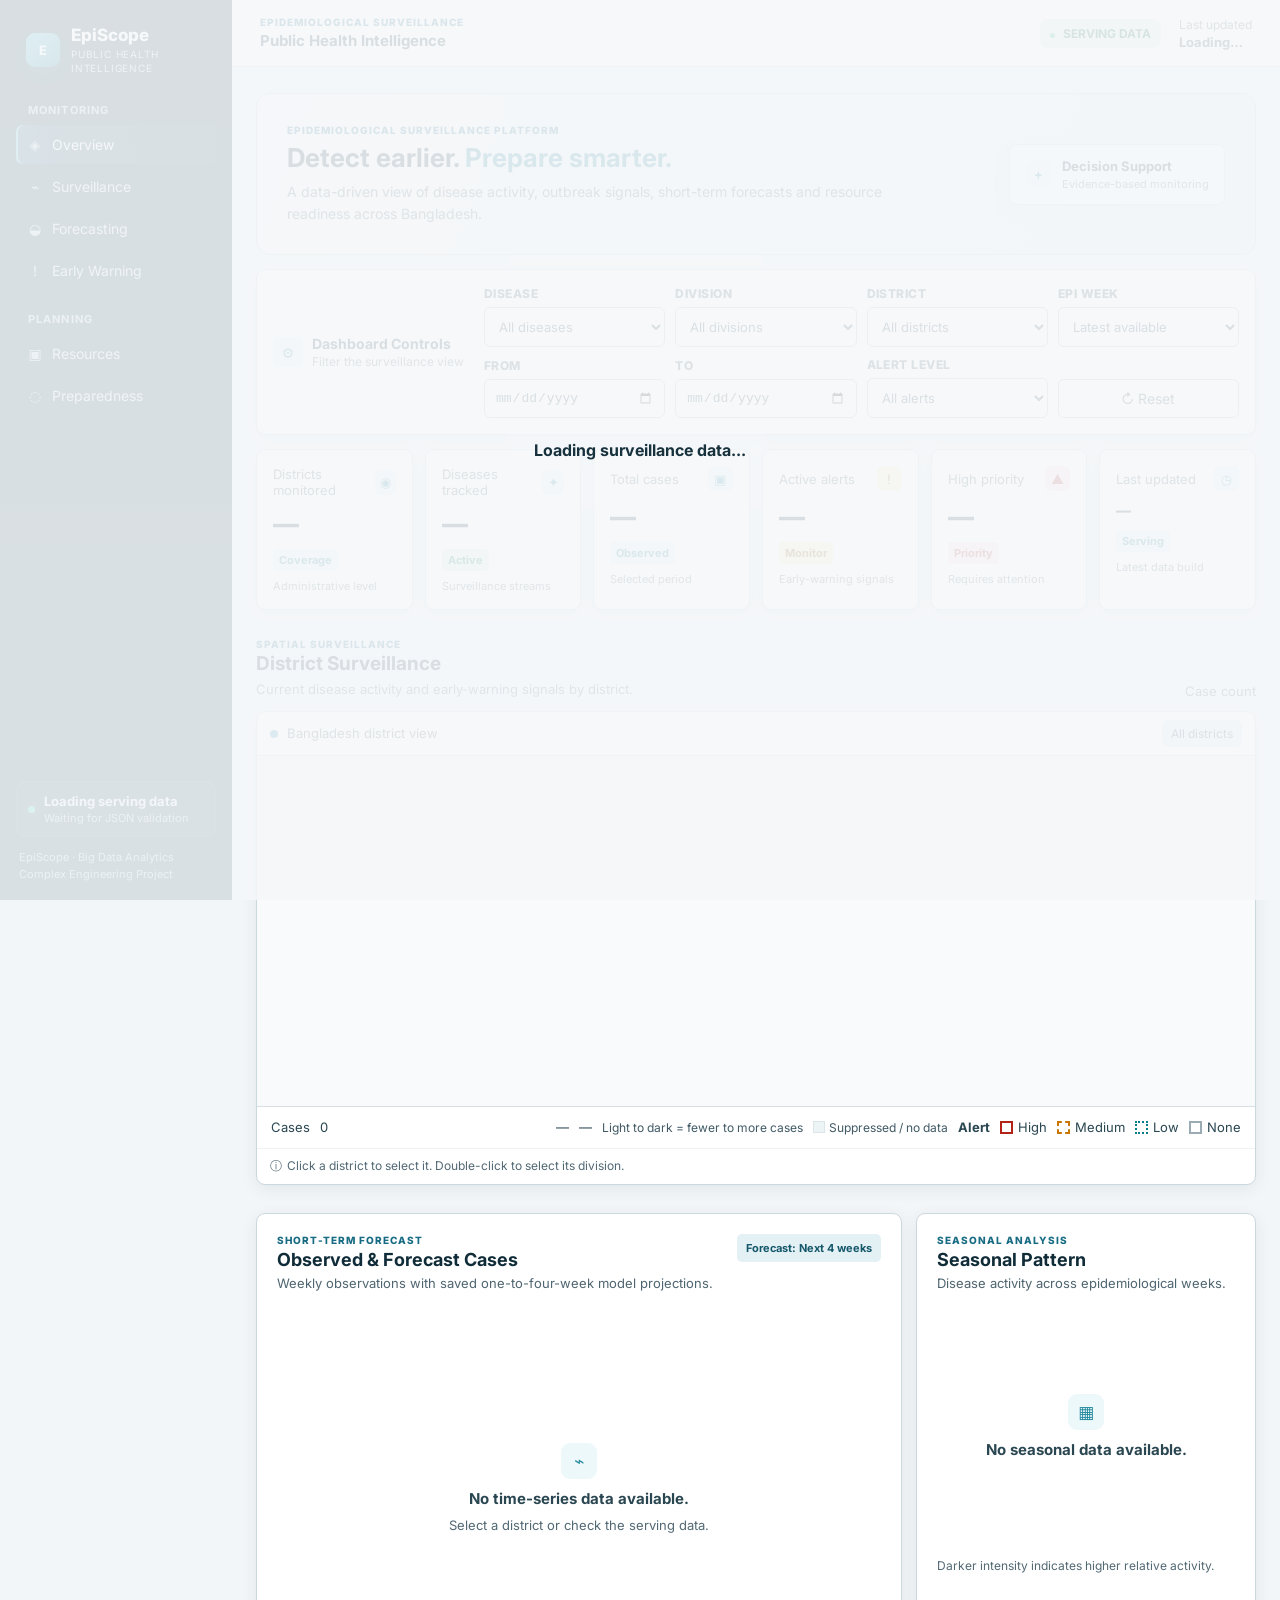
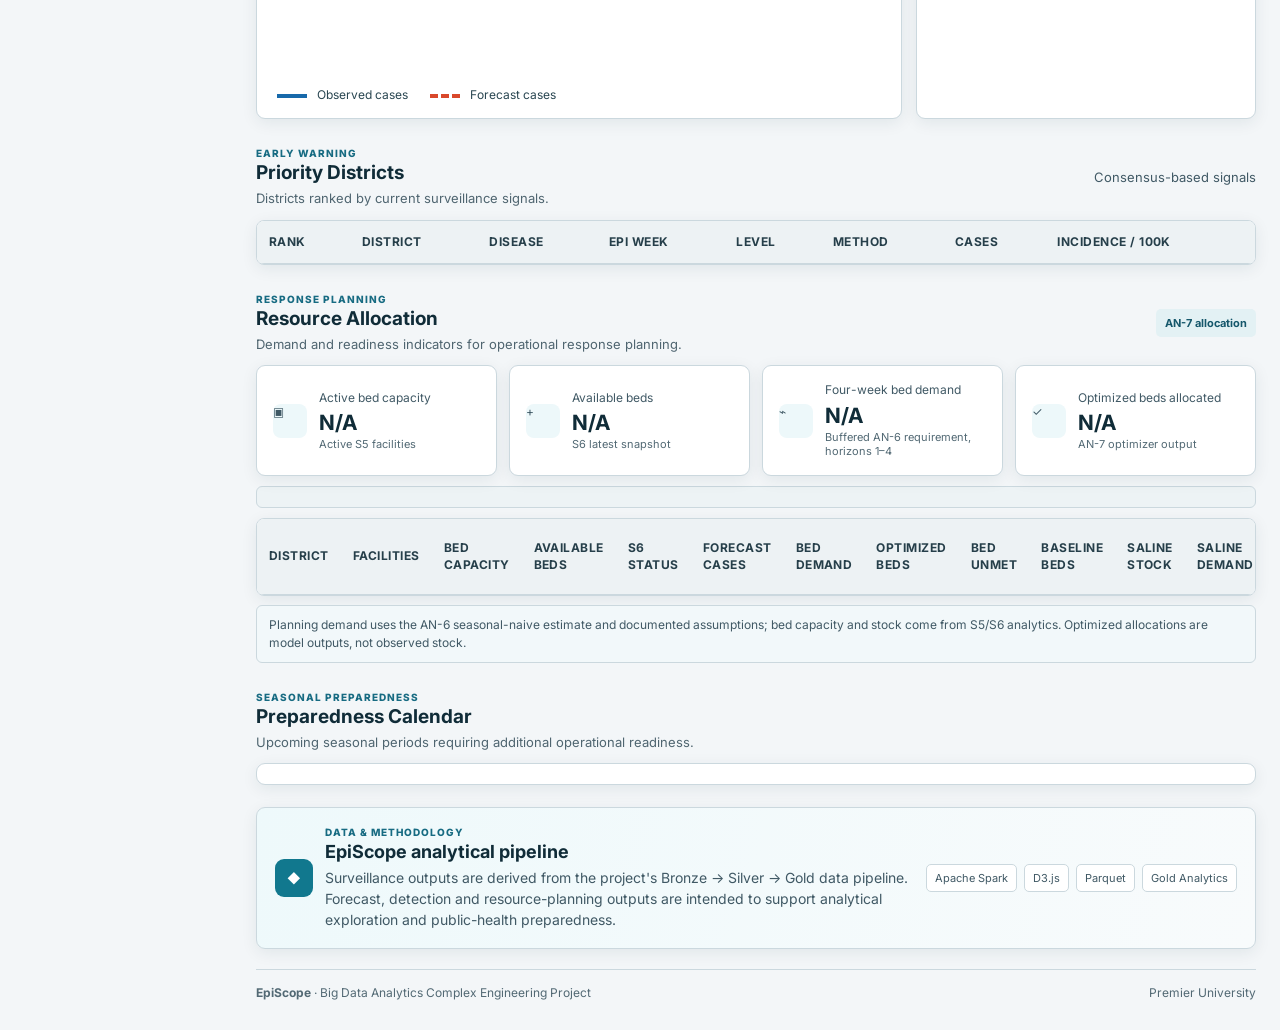
<file: dashboard/index.html>
<!DOCTYPE html>
<html lang="en">
<head>
  <meta charset="UTF-8">
  <meta name="viewport" content="width=device-width, initial-scale=1.0">
  <meta name="theme-color" content="#082f3f">
  <link rel="icon" href="data:,">
  <title>EpiScope | Public Health Intelligence</title>
  <meta name="description" content="EpiScope epidemiological surveillance and response-planning dashboard.">
  <link rel="preconnect" href="https://fonts.googleapis.com">
  <link rel="preconnect" href="https://fonts.gstatic.com" crossorigin>
  <link href="https://fonts.googleapis.com/css2?family=Inter:wght@400;500;600;700;800&display=swap" rel="stylesheet">
  <link rel="stylesheet" href="css/style.css?v=5">
</head>
<body>
  <div class="app-shell">
    <aside class="sidebar" id="sidebar">
      <div class="brand">
        <div class="brand-mark">E</div>
        <div>
          <div class="brand-name">EpiScope</div>
          <div class="brand-subtitle">PUBLIC HEALTH<br>INTELLIGENCE</div>
        </div>
      </div>

      <nav class="nav">
        <div class="nav-label">MONITORING</div>
        <button class="nav-item active" data-scroll="overview"><span>◈</span> Overview</button>
        <button class="nav-item" data-scroll="surveillance"><span>⌁</span> Surveillance</button>
        <button class="nav-item" data-scroll="forecasting"><span>◒</span> Forecasting</button>
        <button class="nav-item" data-scroll="warning"><span>!</span> Early Warning</button>

        <div class="nav-label planning-label">PLANNING</div>
        <button class="nav-item" data-scroll="resources"><span>▣</span> Resources</button>
        <button class="nav-item" data-scroll="preparedness"><span>◌</span> Preparedness</button>
      </nav>

      <div class="sidebar-bottom">
        <div class="system-status">
          <span class="status-dot" id="systemStatusDot"></span>
          <div>
            <strong id="systemStatus">Loading serving data</strong>
            <small id="systemStatusDetail">Waiting for JSON validation</small>
          </div>
        </div>
        <div class="sidebar-foot">EpiScope · Big Data Analytics Complex Engineering Project</div>
      </div>
    </aside>

    <main class="main">
      <header class="topbar">
        <div class="mobile-brand">
          <button class="icon-button" id="menuToggle" aria-label="Open navigation">☰</button>
          <div class="brand-mark small">E</div>
          <strong>EpiScope</strong>
        </div>

        <div class="topbar-title">
          <span>EPIDEMIOLOGICAL SURVEILLANCE</span>
          <strong>Public Health Intelligence</strong>
        </div>

        <div class="topbar-meta">
          <div class="live-pill"><span></span> SERVING DATA</div>
          <div class="updated">
            <small>Last updated</small>
            <strong id="lastUpdated">Loading…</strong>
          </div>
        </div>
      </header>

      <div class="content">
        <section class="hero" id="overview">
          <div class="hero-copy">
            <span class="eyebrow">EPIDEMIOLOGICAL SURVEILLANCE PLATFORM</span>
            <h1>Detect earlier. <em>Prepare smarter.</em></h1>
            <p>A data-driven view of disease activity, outbreak signals, short-term forecasts and resource readiness across Bangladesh.</p>
          </div>
          <div class="hero-badge">
            <div class="hero-badge-icon">+</div>
            <div>
              <strong>Decision Support</strong>
              <span>Evidence-based monitoring</span>
            </div>
          </div>
        </section>

        <section class="control-card">
          <div class="control-heading">
            <div class="control-icon">⚙</div>
            <div>
              <strong>Dashboard Controls</strong>
              <span>Filter the surveillance view</span>
            </div>
          </div>

          <div class="filters">
            <label>
              <span>DISEASE</span>
              <select id="diseaseSelect"><option value="__all__">All diseases</option></select>
            </label>
            <label>
              <span>DIVISION</span>
              <select id="divisionSelect"><option value="__all__">All divisions</option></select>
            </label>
            <label>
              <span>DISTRICT</span>
              <select id="districtSelect"><option value="__all__">All districts</option></select>
            </label>
            <label>
              <span>EPI WEEK</span>
              <select id="weekSelect"><option value="__latest__">Latest available</option></select>
            </label>
            <label>
              <span>FROM</span>
              <input id="startDate" type="date" aria-label="Start date">
            </label>
            <label>
              <span>TO</span>
              <input id="endDate" type="date" aria-label="End date">
            </label>
            <label>
              <span>ALERT LEVEL</span>
              <select id="alertSelect">
                <option value="__all__">All alerts</option>
                <option value="HIGH">High priority</option>
                <option value="MEDIUM">Medium</option>
                <option value="LOW">Low</option>
              </select>
            </label>
            <button class="reset-btn" id="resetBtn">↻ <span>Reset</span></button>
          </div>
        </section>

        <section class="kpi-grid" aria-label="Key indicators">
          <article class="kpi-card">
            <div class="kpi-top"><span>Districts monitored</span><i>◉</i></div>
            <div class="kpi-value" id="kpiDistricts">—</div>
            <div class="kpi-foot"><b>Coverage</b><span>Administrative level</span></div>
          </article>
          <article class="kpi-card">
            <div class="kpi-top"><span>Diseases tracked</span><i>✦</i></div>
            <div class="kpi-value" id="kpiDiseases">—</div>
            <div class="kpi-foot"><b class="green">Active</b><span>Surveillance streams</span></div>
          </article>
          <article class="kpi-card">
            <div class="kpi-top"><span>Total cases</span><i>▣</i></div>
            <div class="kpi-value" id="kpiCases">—</div>
            <div class="kpi-foot"><b>Observed</b><span id="casePeriod">Selected period</span></div>
          </article>
          <article class="kpi-card">
            <div class="kpi-top"><span>Active alerts</span><i class="amber-icon">!</i></div>
            <div class="kpi-value" id="kpiAlerts">—</div>
            <div class="kpi-foot"><b class="amber">Monitor</b><span>Early-warning signals</span></div>
          </article>
          <article class="kpi-card">
            <div class="kpi-top"><span>High priority</span><i class="red-icon">▲</i></div>
            <div class="kpi-value" id="kpiHigh">—</div>
            <div class="kpi-foot"><b class="red">Priority</b><span>Requires attention</span></div>
          </article>
          <article class="kpi-card">
            <div class="kpi-top"><span>Last updated</span><i>◷</i></div>
            <div class="kpi-value updated-kpi" id="kpiUpdated">—</div>
            <div class="kpi-foot"><b>Serving</b><span>Latest data build</span></div>
          </article>
        </section>

        <section class="section-block" id="surveillance">
          <div class="section-heading">
            <div>
              <span class="eyebrow">SPATIAL SURVEILLANCE</span>
              <h2>District Surveillance</h2>
              <p>Current disease activity and early-warning signals by district.</p>
            </div>
            <div class="section-status" id="mapStatus">Case count</div>
          </div>

          <div class="panel map-panel">
            <div class="panel-toolbar">
              <span><i class="dot blue"></i> Bangladesh district view</span>
              <span class="selection-chip" id="selectedDistrict">All districts</span>
            </div>
            <div class="map-wrap">
              <svg id="districtMap" role="img" aria-label="District surveillance map"></svg>
              <div class="empty-state hidden" id="mapEmpty">
                <div class="empty-icon">⌖</div>
                <strong>District geometry unavailable</strong>
                <span>The dashboard is still usable through the ranked surveillance view.</span>
              </div>
              <div class="tooltip" id="mapTooltip"></div>
            </div>
            <div class="map-legend" aria-label="Map legend: case intensity and early-warning status">
              <span>Cases</span>
              <span id="mapLegendMin">0</span>
              <div class="map-legend-ramp" aria-hidden="true"><i></i><i></i><i></i><i></i><i></i></div>
              <span id="mapLegendMid">—</span>
              <span id="mapLegendMax">—</span>
              <span class="map-legend-note">Light to dark = fewer to more cases</span>
              <span class="map-legend-missing"><i></i> Suppressed / no data</span>
              <span class="map-alert-label">Alert</span>
              <span class="map-status-key high"><i></i>High</span>
              <span class="map-status-key medium"><i></i>Medium</span>
              <span class="map-status-key low"><i></i>Low</span>
              <span class="map-status-key none"><i></i>None</span>
            </div>
            <div class="panel-note"><span>ⓘ</span> Click a district to select it. Double-click to select its division.</div>
          </div>
        </section>

        <section class="two-column" id="forecasting">
          <article class="panel chart-panel large">
            <div class="panel-heading">
              <div>
                <span class="eyebrow">SHORT-TERM FORECAST</span>
                <h2>Observed &amp; Forecast Cases</h2>
                <p>Weekly observations with saved one-to-four-week model projections.</p>
              </div>
              <span class="mini-tag">Forecast: Next 4 weeks</span>
            </div>
            <div class="chart-area" id="timeSeriesWrap">
              <svg id="timeSeriesChart"></svg>
              <div class="empty-state" id="timeSeriesEmpty">
                <div class="empty-icon">⌁</div>
                <strong>No time-series data available.</strong>
                <span>Select a district or check the serving data.</span>
              </div>
              <div class="tooltip" id="chartTooltip"></div>
            </div>
            <div class="legend">
              <span><i class="line observed"></i> Observed cases</span>
              <span><i class="line forecast"></i> Forecast cases</span>
              <span class="forecast-message hidden" id="observedWeekStatus" role="status"></span>
              <span class="forecast-message hidden" id="forecastMessage" role="status"></span>
            </div>
          </article>

          <article class="panel chart-panel">
            <div class="panel-heading">
              <div>
                <span class="eyebrow">SEASONAL ANALYSIS</span>
                <h2>Seasonal Pattern</h2>
                <p>Disease activity across epidemiological weeks.</p>
              </div>
            </div>
            <div class="chart-area heatmap-area" id="heatmapWrap">
              <svg id="heatmapChart"></svg>
              <div class="empty-state" id="heatmapEmpty">
                <div class="empty-icon">▦</div>
                <strong>No seasonal data available.</strong>
              </div>
              <div class="tooltip" id="heatmapTooltip"></div>
            </div>
            <div class="chart-caption">Darker intensity indicates higher relative activity.</div>
          </article>
        </section>

        <section class="section-block" id="warning">
          <div class="section-heading compact">
            <div>
              <span class="eyebrow">EARLY WARNING</span>
              <h2>Priority Districts</h2>
              <p>Districts ranked by current surveillance signals.</p>
            </div>
            <span class="heading-note">Consensus-based signals</span>
          </div>

          <div class="panel table-panel">
            <div class="table-wrap">
              <table>
                <thead>
                  <tr>
                    <th>RANK</th><th>DISTRICT</th><th>DISEASE</th><th>EPI WEEK</th><th>LEVEL</th><th>METHOD</th><th>CASES</th><th>INCIDENCE / 100K</th>
                  </tr>
                </thead>
                <tbody id="warningTable"></tbody>
              </table>
            </div>
            <div class="empty-table hidden" id="warningEmpty">No early-warning records match the current filters.</div>
          </div>
        </section>

        <section class="section-block" id="resources">
          <div class="section-heading compact">
            <div>
              <span class="eyebrow">RESPONSE PLANNING</span>
              <h2>Resource Allocation</h2>
              <p>Demand and readiness indicators for operational response planning.</p>
            </div>
            <span class="optimization-badge" id="allocationSummaryBadge">AN-7 allocation</span>
          </div>

          <div class="resource-grid" id="resourceGrid">
            <article class="resource-card"><span class="resource-icon">▣</span><div><span>Active bed capacity</span><strong id="resourceCapacity">N/A</strong><small>Active S5 facilities</small></div></article>
            <article class="resource-card"><span class="resource-icon">+</span><div><span>Available beds</span><strong id="resourceBeds">N/A</strong><small>S6 latest snapshot</small></div></article>
            <article class="resource-card"><span class="resource-icon">⌁</span><div><span>Four-week bed demand</span><strong id="resourceDemand">N/A</strong><small>Buffered AN-6 requirement, horizons 1–4</small></div></article>
            <article class="resource-card"><span class="resource-icon">✓</span><div><span>Optimized beds allocated</span><strong id="resourceAllocation">N/A</strong><small>AN-7 optimizer output</small></div></article>
          </div>
          <div class="resource-summary" id="resourceSummary" aria-live="polite"></div>
          <div class="panel table-panel resource-table-panel">
            <div class="table-wrap">
              <table>
                <thead><tr><th>DISTRICT</th><th>FACILITIES</th><th>BED CAPACITY</th><th>AVAILABLE BEDS</th><th>S6 STATUS</th><th>FORECAST CASES</th><th>BED DEMAND</th><th>OPTIMIZED BEDS</th><th>BED UNMET</th><th>BASELINE BEDS</th><th>SALINE STOCK</th><th>SALINE DEMAND</th><th>OPTIMIZED SALINE</th><th>SALINE UNMET</th><th>BASELINE SALINE</th><th>TEST-KIT STOCK</th><th>TEST-KIT DEMAND</th><th>OPTIMIZED TEST KITS</th><th>TEST-KIT UNMET</th><th>BASELINE TEST KITS</th><th>UNMET REDUCTION</th><th>STATUS</th></tr></thead>
                <tbody id="resourceTable"></tbody>
              </table>
            </div>
            <div class="empty-table hidden" id="resourceEmpty">No resource data available for these filters.</div>
          </div>
          <div class="notice">Planning demand uses the AN-6 seasonal-naive estimate and documented assumptions; bed capacity and stock come from S5/S6 analytics. Optimized allocations are model outputs, not observed stock.</div>
        </section>

        <section class="section-block" id="preparedness">
          <div class="section-heading compact">
            <div>
              <span class="eyebrow">SEASONAL PREPAREDNESS</span>
              <h2>Preparedness Calendar</h2>
              <p>Upcoming seasonal periods requiring additional operational readiness.</p>
            </div>
          </div>

          <div class="panel calendar-panel">
            <div class="month-grid" id="calendarGrid"></div>
          </div>
        </section>

        <section class="method-card">
          <div class="method-icon">◆</div>
          <div class="method-copy">
            <span class="eyebrow">DATA &amp; METHODOLOGY</span>
            <h2>EpiScope analytical pipeline</h2>
            <p>Surveillance outputs are derived from the project's Bronze → Silver → Gold data pipeline. Forecast, detection and resource-planning outputs are intended to support analytical exploration and public-health preparedness.</p>
          </div>
          <div class="method-tags"><span>Apache Spark</span><span>D3.js</span><span>Parquet</span><span>Gold Analytics</span></div>
        </section>

        <footer>
          <span><strong>EpiScope</strong> · Big Data Analytics Complex Engineering Project</span>
          <span>Premier University </span>
        </footer>
      </div>
      <div id="appError" class="app-error hidden" role="status" aria-live="polite"></div>
    </main>
  </div>

  <div class="toast" id="toast"></div>
  <div class="dashboard-loading" id="dashboardLoading" role="status" aria-live="polite">Loading surveillance data...</div>
  <script src="https://d3js.org/d3.v7.min.js"></script>
  <script src="js/app.js?v=5"></script>
</body>
</html>
</file>
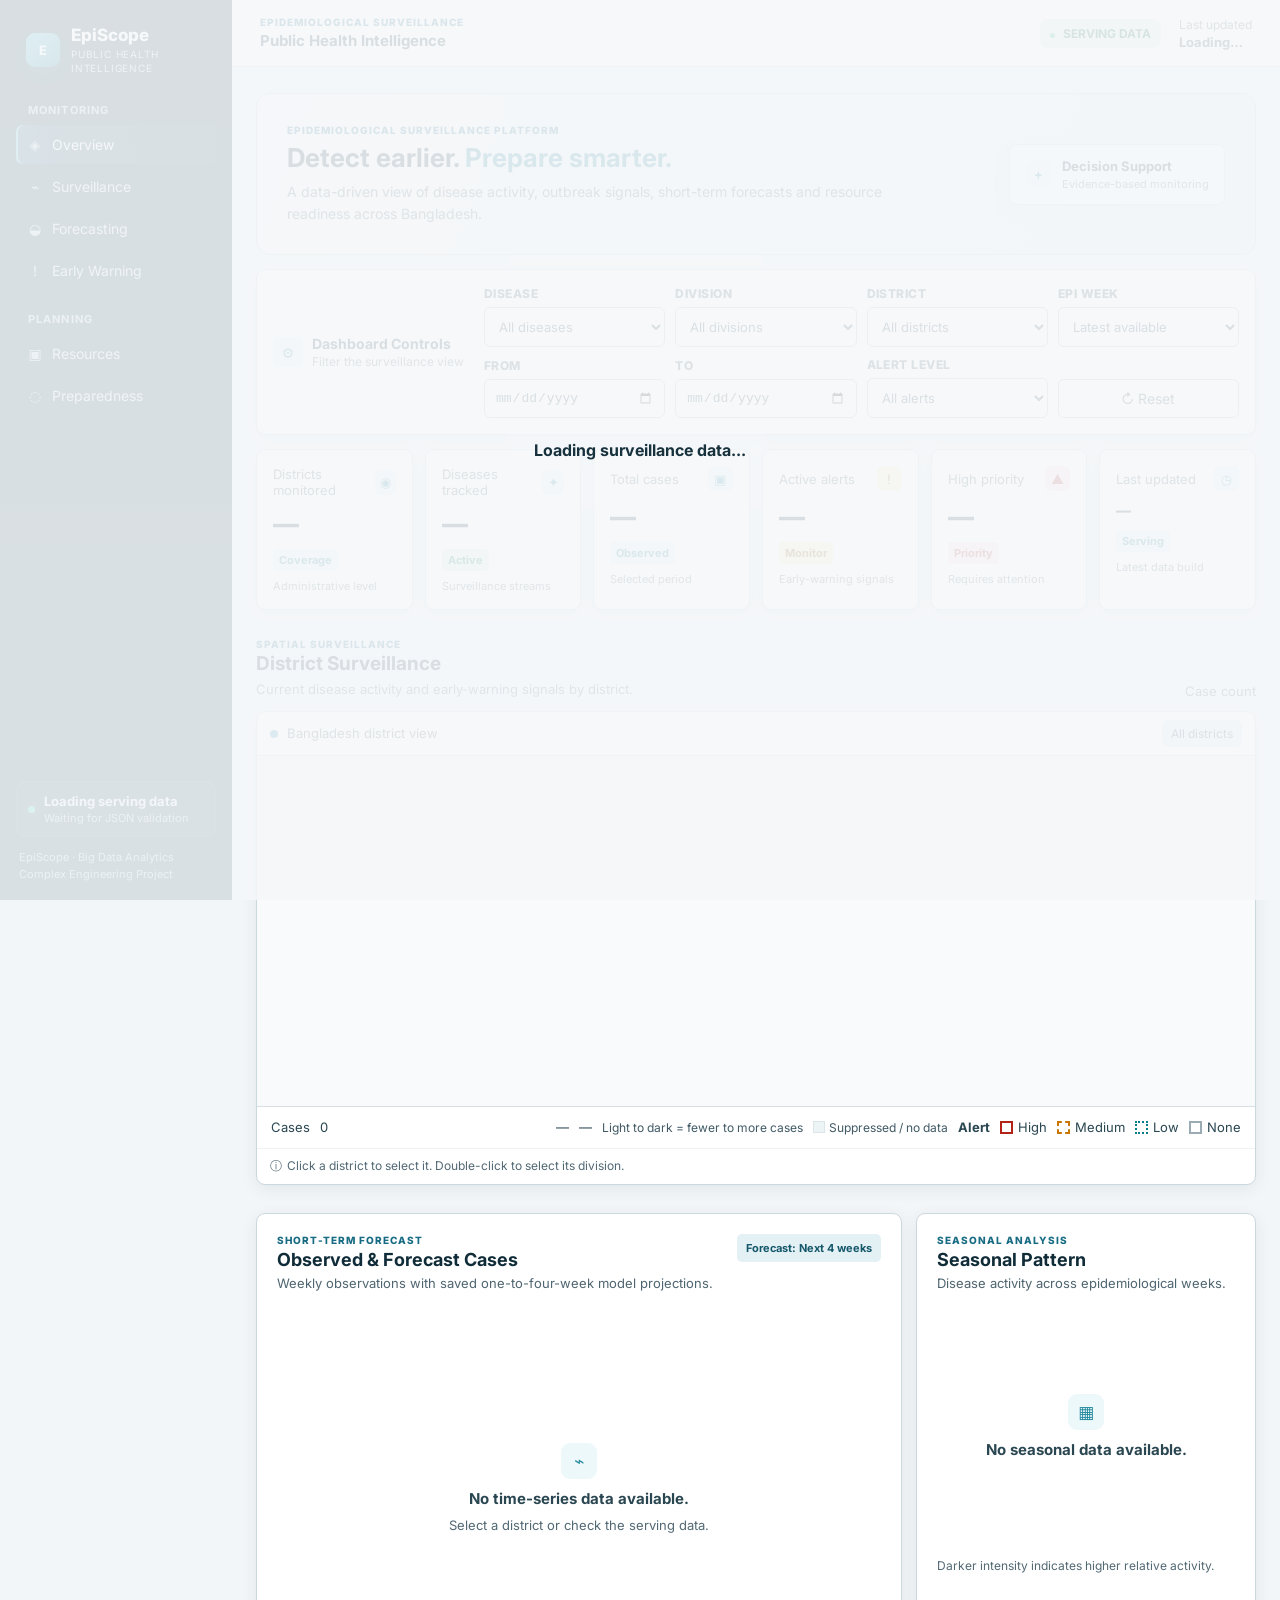
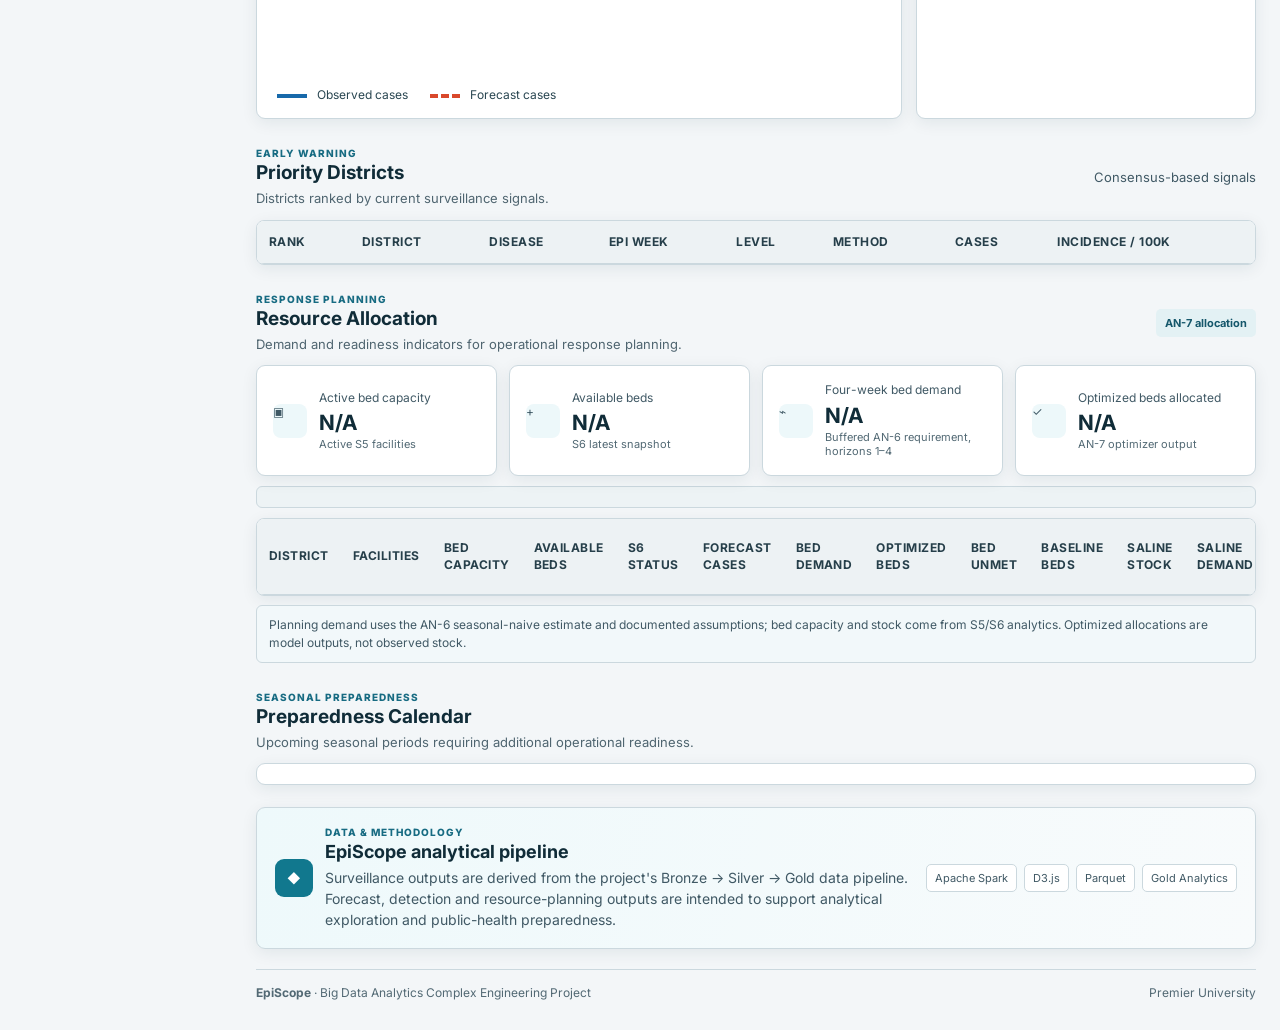
<file: frontend/index.html>
<!doctype html>
<html lang="en">
<head>
  <meta charset="utf-8">
  <meta name="viewport" content="width=device-width, initial-scale=1">
  <meta http-equiv="refresh" content="0; url=/dashboard/index.html">
  <title>EpiScope Dashboard</title>
  <script>window.location.replace("/dashboard/index.html");</script>
</head>
<body>
  <p>Opening the <a href="/dashboard/index.html">EpiScope dashboard</a>…</p>
</body>
</html>
</file>
<file: dashboard/css/style.css>
:root{
  --navy:#082f3f; --navy-2:#0d4052; --teal:#0d7891; --cyan:#36a9bc;
  --ink:#17313d; --muted:#72858f; --line:#e5edf0; --bg:#f5f8fa; --white:#fff;
  --green:#16956f; --green-bg:#e8f7f1; --amber:#c28a20; --amber-bg:#fff6df;
  --red:#c65b5b; --red-bg:#fff0f0; --shadow:0 8px 28px rgba(18,50,63,.07);
  --radius:16px;
}
*{box-sizing:border-box}
html{scroll-behavior:smooth}
body{margin:0;background:var(--bg);color:var(--ink);font-family:Inter,system-ui,-apple-system,Segoe UI,sans-serif;font-size:13px}
button,select{font:inherit}
button{cursor:pointer}
.app-shell{min-height:100vh;display:flex}
.sidebar{width:232px;background:linear-gradient(180deg,#072b3a 0%,#092f3e 100%);color:#dce9ed;position:fixed;inset:0 auto 0 0;display:flex;flex-direction:column;padding:25px 16px 18px;z-index:30}
.brand{display:flex;align-items:center;gap:11px;padding:0 10px 28px}
.brand-mark{width:34px;height:34px;border-radius:9px;background:linear-gradient(145deg,#3bb7ca,#0b7088);display:grid;place-items:center;color:#fff;font-weight:800;box-shadow:0 6px 16px rgba(39,171,194,.2)}
.brand-mark.small{width:30px;height:30px;font-size:12px}
.brand-name{font-size:15px;font-weight:800;letter-spacing:-.02em;color:#fff}
.brand-subtitle{font-size:6px;line-height:1.4;letter-spacing:.14em;color:#9bb8c2;margin-top:2px}
.nav-label{font-size:8px;font-weight:700;letter-spacing:.16em;color:#6f919d;padding:0 12px 8px}
.nav-item{width:100%;border:0;background:transparent;color:#a9c0c8;text-align:left;padding:10px 12px;border-radius:9px;display:flex;align-items:center;gap:10px;font-size:11px;margin-bottom:3px;transition:.2s}
.nav-item span{width:14px;text-align:center;color:#8baeb8}
.nav-item:hover{background:rgba(255,255,255,.06);color:#fff}
.nav-item.active{background:linear-gradient(90deg,rgba(24,126,151,.34),rgba(255,255,255,.04));color:#fff;box-shadow:inset 2px 0 #3eb7ca}
.planning-label{margin-top:22px}
.sidebar-bottom{margin-top:auto}
.system-status{border:1px solid rgba(137,190,200,.15);background:rgba(255,255,255,.04);border-radius:10px;padding:11px;display:flex;gap:9px;align-items:center}
.status-dot{width:7px;height:7px;background:#25d49a;border-radius:50%;box-shadow:0 0 0 4px rgba(37,212,154,.08)}
.system-status strong{display:block;font-size:9px;color:#e7f2f4}.system-status small{display:block;font-size:7px;color:#76949e;margin-top:2px}
.sidebar-foot{font-size:7px;color:#617f89;line-height:1.5;margin:12px 3px 0}
.main{margin-left:232px;min-width:0;width:calc(100% - 232px)}
.topbar{height:67px;background:#fff;border-bottom:1px solid var(--line);display:flex;align-items:center;justify-content:space-between;padding:0 28px;position:sticky;top:0;z-index:20}
.topbar-title span{display:block;font-size:7px;font-weight:800;letter-spacing:.16em;color:#287f93}.topbar-title strong{display:block;font-size:12px;margin-top:3px}
.topbar-meta{display:flex;align-items:center;gap:18px}.live-pill{font-size:8px;font-weight:700;color:var(--green);background:var(--green-bg);padding:7px 10px;border-radius:8px}.live-pill span{display:inline-block;width:5px;height:5px;background:#20b482;border-radius:50%;margin-right:5px}.updated small,.updated strong{display:block;font-size:7px;color:#9aaab1}.updated strong{color:#536c76;margin-top:2px}
.mobile-brand{display:none}.content{max-width:1280px;margin:auto;padding:22px 24px 30px}
.hero{min-height:136px;border:1px solid #d9e9ed;border-radius:18px;padding:27px 28px;display:flex;align-items:center;justify-content:space-between;overflow:hidden;background:radial-gradient(circle at 90% 20%,rgba(55,179,196,.15),transparent 32%),linear-gradient(110deg,#f5fbfc,#e9f5f7);position:relative}
.hero:after{content:"";position:absolute;width:250px;height:250px;border:1px solid rgba(33,137,156,.08);border-radius:50%;right:-100px;top:-145px}
.eyebrow{display:block;font-size:7px;font-weight:800;letter-spacing:.15em;color:#28839a}
.hero h1{font-size:28px;line-height:1.08;letter-spacing:-.04em;margin:7px 0 8px;color:#17313d}.hero h1 em{font-style:normal;color:#127d91}.hero p{max-width:620px;color:#6f858e;font-size:10px;line-height:1.65;margin:0}
.hero-badge{background:rgba(255,255,255,.8);border:1px solid rgba(214,230,234,.9);box-shadow:0 8px 20px rgba(24,87,100,.06);padding:13px 15px;border-radius:11px;display:flex;align-items:center;gap:10px;min-width:160px;z-index:1}.hero-badge-icon{width:27px;height:27px;border-radius:8px;background:#f0fafb;color:#16839a;display:grid;place-items:center;font-weight:700}.hero-badge strong,.hero-badge span{display:block}.hero-badge strong{font-size:9px}.hero-badge span{font-size:7px;color:#8a9ba2;margin-top:3px}
.control-card{margin-top:14px;background:#fff;border:1px solid var(--line);border-radius:14px;padding:12px 15px;display:flex;align-items:center;gap:22px;box-shadow:var(--shadow)}
.control-heading{display:flex;align-items:center;gap:9px;min-width:210px}.control-icon{width:25px;height:25px;border-radius:7px;background:#eef8fa;color:#14829a;display:grid;place-items:center;font-size:10px}.control-heading strong,.control-heading span{display:block}.control-heading strong{font-size:9px}.control-heading span{font-size:7px;color:#95a4aa;margin-top:2px}
.filters{display:flex;gap:8px;align-items:end;flex:1}.filters label{flex:1}.filters label span{display:block;font-size:6px;letter-spacing:.13em;font-weight:800;color:#9aa9ae;margin:0 0 5px}.filters select{width:100%;border:1px solid #e2eaed;border-radius:7px;padding:8px 9px;color:#445d67;background:#fff;outline:none;font-size:8px}.filters select:focus{border-color:#7cc5d2;box-shadow:0 0 0 3px rgba(40,155,177,.08)}.reset-btn{height:32px;border:1px solid #e3eaed;background:#fff;border-radius:7px;color:#63777f;font-size:8px;padding:0 10px}
.kpi-grid{display:grid;grid-template-columns:repeat(5,1fr);gap:10px;margin-top:12px}.kpi-card{background:#fff;border:1px solid var(--line);border-radius:13px;padding:13px 14px;box-shadow:var(--shadow)}.kpi-top{display:flex;justify-content:space-between;align-items:center;color:#71858d;font-size:8px}.kpi-top i{font-style:normal;width:18px;height:18px;border-radius:6px;background:#eaf7fa;color:#14839a;display:grid;place-items:center;font-size:8px}.kpi-value{font-size:21px;font-weight:800;letter-spacing:-.04em;margin:9px 0 7px}.kpi-foot{display:flex;gap:7px;align-items:center;font-size:6px;color:#9ba9ae}.kpi-foot b{background:#eaf7fa;color:#167d90;padding:3px 5px;border-radius:4px;font-size:6px}.kpi-foot b.green{background:var(--green-bg);color:var(--green)}.kpi-foot b.amber{background:var(--amber-bg);color:var(--amber)}.kpi-foot b.red{background:var(--red-bg);color:var(--red)}.amber-icon{background:var(--amber-bg)!important;color:var(--amber)!important}.red-icon{background:var(--red-bg)!important;color:var(--red)!important}
.section-block{margin-top:22px}.section-heading{display:flex;justify-content:space-between;align-items:end;margin-bottom:9px}.section-heading h2,.panel-heading h2,.method-card h2{font-size:15px;margin:3px 0 2px;letter-spacing:-.025em}.section-heading p,.panel-heading p{font-size:8px;color:#84959c;margin:0}.section-status{font-size:7px;color:#9ca9ae}.section-status b{color:#16839a;margin:0 4px}.section-heading.compact{align-items:center}.heading-note{font-size:7px;color:#9ca8ad}.panel{background:#fff;border:1px solid var(--line);border-radius:15px;box-shadow:var(--shadow)}.map-panel{overflow:hidden}.panel-toolbar{height:38px;padding:0 13px;display:flex;align-items:center;justify-content:space-between;border-bottom:1px solid #edf2f4;font-size:7px;color:#667c85}.panel-toolbar i.dot{display:inline-block;width:5px;height:5px;border-radius:50%;margin-right:5px}.dot.blue{background:#2393a9}.selection-chip{background:#f0f7f8;color:#4d6b75;padding:5px 8px;border-radius:6px;font-size:7px}.map-wrap{height:350px;position:relative;background:linear-gradient(180deg,#fbfdfe,#f7fafb)}#districtMap{width:100%;height:100%;display:block}.district{stroke:#fff;stroke-width:.8;cursor:pointer;transition:.15s}.district:hover{stroke:#0b6173;stroke-width:1.6;filter:brightness(.97)}.map-label{font-size:6px;fill:#57727b;pointer-events:none}.panel-note{height:30px;border-top:1px solid #eef2f4;padding:0 12px;display:flex;align-items:center;color:#9aa8ad;font-size:6.5px;gap:5px}.empty-state{position:absolute;inset:0;display:flex;flex-direction:column;justify-content:center;align-items:center;color:#93a2a8;gap:5px;text-align:center}.empty-state strong{font-size:9px;color:#758890}.empty-state span{font-size:7px}.empty-icon{width:30px;height:30px;border-radius:9px;background:#edf8fa;color:#278ba0;display:grid;place-items:center;font-size:14px;margin-bottom:2px}.hidden{display:none!important}
.two-column{display:grid;grid-template-columns:1.65fr 1fr;gap:10px;margin-top:22px}.chart-panel{min-width:0;overflow:hidden}.chart-panel.large{min-height:350px}.panel-heading{padding:17px 16px 5px;display:flex;justify-content:space-between;gap:10px}.mini-tag,.optimization-badge{white-space:nowrap;background:#eef8fa;color:#208197;border-radius:6px;padding:5px 7px;font-size:6px;font-weight:700;height:max-content}.chart-area{height:255px;position:relative;padding:0 10px}#timeSeriesChart,#heatmapChart{width:100%;height:100%;display:block}.legend{display:flex;gap:15px;padding:0 16px 13px;font-size:6.5px;color:#89999f}.legend .line{display:inline-block;width:17px;height:2px;vertical-align:middle;margin-right:4px}.line.observed{background:#1689a0}.line.forecast{background:#75b8bf;border-top:2px dashed #75b8bf}.band{display:inline-block;width:17px;height:6px;background:#d9eff1;vertical-align:middle;margin-right:4px;border-radius:2px}.chart-caption{padding:0 16px 13px;font-size:6px;color:#a0adb1}.axis path,.axis line{stroke:#e6edef}.axis text{fill:#8b9ba1;font-size:7px}.grid line{stroke:#edf2f3}.tooltip{position:absolute;pointer-events:none;background:#102f3b;color:#fff;border-radius:8px;padding:7px 9px;font-size:7px;line-height:1.5;box-shadow:0 8px 20px rgba(0,0,0,.15);opacity:0;z-index:5}.table-panel{overflow:hidden}.table-wrap{overflow:auto}table{width:100%;border-collapse:collapse}thead{background:#fbfcfd}th{text-align:left;font-size:6px;letter-spacing:.1em;color:#9aa8ad;padding:10px 12px;border-bottom:1px solid #edf1f3}td{font-size:7px;color:#526a73;padding:10px 12px;border-bottom:1px solid #f0f3f4}tbody tr:hover{background:#fbfeff}td:first-child{color:#91a0a6;font-weight:700}.signal{display:inline-flex;padding:4px 6px;border-radius:5px;font-size:6px;font-weight:800}.signal.HIGH{background:var(--red-bg);color:var(--red)}.signal.MEDIUM{background:var(--amber-bg);color:var(--amber)}.signal.LOW,.signal.NONE{background:#eef5f6;color:#6f858c}.empty-table{text-align:center;padding:22px;color:#94a2a7;font-size:8px}
.resource-grid{display:grid;grid-template-columns:repeat(4,1fr);gap:10px}.resource-card{background:#fff;border:1px solid var(--line);border-radius:13px;padding:13px;display:flex;align-items:center;gap:10px;box-shadow:var(--shadow)}.resource-icon{width:28px;height:28px;border-radius:8px;background:#edf8fa;color:#21879a;display:grid;place-items:center;font-size:10px}.resource-card span,.resource-card strong,.resource-card small{display:block}.resource-card span{font-size:7px;color:#85969d}.resource-card strong{font-size:13px;margin-top:4px}.resource-card small{font-size:6px;color:#a0adb1;margin-top:2px}.notice{margin-top:9px;background:#f2f8fa;border:1px solid #e1eef1;border-radius:8px;padding:8px 10px;color:#8b9da4;font-size:6.5px}.calendar-panel{padding:10px}.month-grid{display:grid;grid-template-columns:repeat(12,1fr);gap:3px}.month{min-height:58px;border-radius:7px;background:#e9f6f2;padding:8px 5px;text-align:center;border:1px solid transparent}.month.peak{background:#fdeaea;border-color:#f5cccc}.month.elevated{background:#fff5dd}.month-name{font-size:6px;font-weight:800;color:#839399;letter-spacing:.08em}.month-level{font-size:7px;font-weight:800;color:#209176;margin-top:9px}.month.peak .month-level{color:#c65b5b}.month.elevated .month-level{color:#b58222}.month-note{font-size:5px;color:#9aa7aa;margin-top:3px}.method-card{margin-top:22px;background:linear-gradient(105deg,#eef9fb,#f8fbfc);border:1px solid #dcecef;border-radius:14px;padding:15px;display:flex;align-items:center;gap:12px}.method-icon{width:31px;height:31px;border-radius:9px;background:#11788e;color:#fff;display:grid;place-items:center}.method-copy{flex:1}.method-card h2{font-size:11px}.method-card p{font-size:7px;color:#80949c;line-height:1.6;margin:4px 0 0;max-width:760px}.method-tags{display:flex;gap:5px;flex-wrap:wrap;justify-content:flex-end}.method-tags span{background:#fff;border:1px solid #e1eaed;color:#819198;border-radius:5px;padding:5px 6px;font-size:6px}
footer{border-top:1px solid #e4eaec;margin-top:20px;padding-top:13px;display:flex;justify-content:space-between;color:#9aa7ac;font-size:6.5px}.toast{position:fixed;right:20px;bottom:20px;background:#0d3441;color:#fff;padding:10px 13px;border-radius:9px;font-size:8px;box-shadow:0 10px 30px rgba(0,0,0,.2);opacity:0;transform:translateY(8px);transition:.2s;z-index:100}.toast.show{opacity:1;transform:none}
@media(max-width:1050px){.sidebar{width:205px}.main{margin-left:205px;width:calc(100% - 205px)}.kpi-grid{grid-template-columns:repeat(3,1fr)}.resource-grid{grid-template-columns:repeat(2,1fr)}.month-grid{grid-template-columns:repeat(6,1fr)}}
@media(max-width:800px){.sidebar{transform:translateX(-100%);transition:.25s;width:240px}.sidebar.open{transform:none;box-shadow:12px 0 40px rgba(0,0,0,.15)}.main{margin-left:0;width:100%}.mobile-brand{display:flex;align-items:center;gap:8px}.icon-button{border:0;background:#eef7f8;border-radius:7px;width:30px;height:30px;color:#216f7f}.topbar-title{display:none}.content{padding:14px}.hero{padding:22px;align-items:flex-start;gap:20px}.hero-badge{display:none}.control-card{align-items:stretch;flex-direction:column;gap:12px}.filters{flex-wrap:wrap}.filters label{min-width:130px}.kpi-grid{grid-template-columns:repeat(2,1fr)}.two-column{grid-template-columns:1fr}.resource-grid{grid-template-columns:repeat(2,1fr)}.month-grid{grid-template-columns:repeat(4,1fr)}footer{flex-direction:column;gap:5px}}
@media(max-width:520px){.topbar{padding:0 12px}.topbar-meta{gap:7px}.updated{display:none}.hero h1{font-size:23px}.kpi-grid{grid-template-columns:1fr 1fr}.resource-grid{grid-template-columns:1fr}.month-grid{grid-template-columns:repeat(3,1fr)}.section-heading{align-items:flex-start;gap:8px;flex-direction:column}.map-wrap{height:300px}.chart-area{height:230px}}
/* EpiScope v5 hardening: empty states are controlled by JS inline display too. */
.empty-state.hidden{display:none !important}
#mapEmpty.hidden,#timeSeriesEmpty.hidden,#heatmapEmpty.hidden{display:none !important}
.filters{display:grid;grid-template-columns:repeat(4,minmax(90px,1fr));gap:8px;align-items:end}
.filters label{min-width:0}
.filters select,.filters input{width:100%;min-width:0;border:1px solid #e2eaed;border-radius:7px;padding:8px 9px;color:#445d67;background:#fff;outline:none;font-size:8px}
.filters select:focus,.filters input:focus{border-color:#7cc5d2;box-shadow:0 0 0 3px rgba(40,155,177,.08)}
.filters .reset-btn{align-self:end}
.updated-kpi{font-size:12px;line-height:1.3;letter-spacing:0}
.status-dot.error{background:var(--red);box-shadow:0 0 0 4px rgba(198,91,91,.1)}
.kpi-grid{grid-template-columns:repeat(6,minmax(0,1fr))}
.month.empty{background:#f5f7f8;border-color:#e7ecee}
.month.empty .month-level{color:#859399}
.resource-table-panel{margin-top:10px}
.map-legend{min-height:34px;display:flex;align-items:center;gap:9px;padding:5px 13px;border-top:1px solid #edf2f4;color:#667c85;font-size:7px}
.map-legend-ramp{height:9px;display:flex;flex:1;max-width:240px;overflow:hidden;border-radius:2px}
.map-legend-ramp i{flex:1}
.map-legend-note{color:#8b9ba1}
.map-legend-missing{display:flex;align-items:center;gap:4px;white-space:nowrap;color:#8b9ba1}
.map-legend-missing i{width:9px;height:9px;background:#edf4f5;border:1px solid #dce5e8;display:inline-block}
.dashboard-loading{position:fixed;inset:0;z-index:90;display:grid;place-items:center;background:rgba(245,248,250,.88);color:#17313d;font-size:14px;font-weight:700}
.dashboard-loading.hidden{display:none}
.app-error{position:fixed;left:250px;right:18px;bottom:14px;z-index:50;background:#fff0f0;border:1px solid #f0caca;border-radius:8px;padding:10px 13px;color:#963e3e;font-size:11px;box-shadow:var(--shadow)}
@media(max-width:1050px){.filters{grid-template-columns:repeat(3,minmax(90px,1fr))}}
@media(max-width:1050px){.kpi-grid{grid-template-columns:repeat(3,minmax(0,1fr))}}
@media(max-width:800px){.filters{grid-template-columns:repeat(2,minmax(120px,1fr))}.app-error{left:14px}}
@media(max-width:520px){.filters{grid-template-columns:1fr 1fr}.updated-kpi{font-size:10px}}
.two-column{grid-template-columns:minmax(0,1.9fr) minmax(0,1fr)}
.chart-panel.large #timeSeriesWrap{height:310px}
#forecasting .legend{gap:20px;padding-top:4px;font-size:9px;color:#536c76}
#forecasting .legend .line{width:25px;height:0;margin-right:6px}
#forecasting .legend .line.observed{border-top:3px solid #1769aa;background:none}
#forecasting .legend .line.forecast{border-top:3px dashed #d9482b;background:none}
.forecast-window{fill:#d9482b;fill-opacity:.055}
.forecast-start{stroke:#d9482b;stroke-opacity:.48;stroke-width:1;stroke-dasharray:3 4}
.observed-point{stroke:#1769aa;stroke-width:1.4}
.grid line{stroke:#8795a0;stroke-width:.8;stroke-dasharray:2 4}
.series-end-label{font-size:9px;font-weight:700}
.observed-label{fill:#1769aa}
.forecast-label{fill:#d9482b}
.axis-label{fill:#536c76;font-size:9px;font-weight:600}
@media(max-width:800px){.two-column{grid-template-columns:1fr}.chart-panel.large #timeSeriesWrap{height:270px}}
@media(max-width:520px){.chart-panel.large #timeSeriesWrap{height:245px}}

:root{
  --ink:#102c38;
  --muted:#526974;
  --line:#cbd8de;
  --bg:#f3f6f8;
  --shadow:0 4px 16px rgba(18,50,63,.08);
  --green:#087a59;
  --green-bg:#dff3eb;
  --amber:#8c5a00;
  --amber-bg:#fff0c2;
  --red:#a83232;
  --red-bg:#ffe1df;
}
body{font-size:13px;color:var(--ink)}
.sidebar{background:linear-gradient(180deg,#082b3a 0%,#103c4b 100%)}
.brand-name{font-size:17px;letter-spacing:0}
.brand-subtitle{font-size:10px;color:#c2d4da;letter-spacing:.08em}
.nav-label{font-size:11px;color:#aec3ca;letter-spacing:.1em}
.nav-item{font-size:14px;color:#d0dfe3;padding:11px 12px;border-radius:7px}
.nav-item span{font-size:14px;color:#b8d1d8}
.system-status strong{font-size:13px;color:#f2f7f8}
.system-status small,.sidebar-foot{font-size:11px;color:#b0c5cb}
.topbar-title span,.eyebrow{font-size:10px;letter-spacing:.1em;color:#176b82}
.topbar-title strong{font-size:15px;color:var(--ink)}
.live-pill{font-size:12px;color:#075b42;background:#dff3eb}
.updated small{font-size:12px;color:#526974}
.updated strong{font-size:13px;color:#263f4a}
.content{padding-top:26px}
.hero{border-color:#bfd2d9;background:linear-gradient(110deg,#f8fbfc,#e5f1f4);border-radius:14px;padding:30px}
.hero h1{font-size:26px;line-height:1.15;letter-spacing:0;color:#102c38}
.hero p{font-size:14px;color:#425b67;line-height:1.55}
.hero-badge{border-color:#c7d7dd;border-radius:8px}
.hero-badge strong{font-size:13px;color:var(--ink)}
.hero-badge span{font-size:11px;color:#526974}
.control-card,.panel,.kpi-card,.resource-card,.calendar-panel,.method-card{border-color:#cbd8de;box-shadow:var(--shadow);border-radius:9px}
.control-card{padding:16px;gap:20px}
.control-heading{min-width:190px}
.control-heading strong{font-size:14px;color:var(--ink)}
.control-heading span{font-size:12px;color:#526974}
.control-icon{width:30px;height:30px;font-size:14px}
.filters{gap:10px}
.filters label span{font-size:12px;letter-spacing:.04em;color:#344e59;margin-bottom:6px}
.filters select,.filters input{font-size:13px;color:#183744;border-color:#aebfc7;border-radius:6px;padding:10px}
.reset-btn{height:39px;padding:0 13px;font-size:14px;color:#294651;border-color:#aebfc7;border-radius:6px}
.kpi-grid{gap:12px;margin-top:14px}
.kpi-card{padding:16px}
.kpi-top{font-size:13px;color:#405965;gap:8px}
.kpi-top i{width:25px;height:25px;font-size:13px}
.kpi-value{font-size:26px;line-height:1.1;letter-spacing:0;color:#102c38;margin:12px 0 10px}
.kpi-foot{font-size:11px;color:#526974;gap:8px;flex-wrap:wrap}
.kpi-foot b{font-size:11px;padding:4px 6px}
.updated-kpi{font-size:15px;overflow-wrap:anywhere}
.section-block{margin-top:28px}
.section-heading{margin-bottom:12px}
.section-heading h2,.panel-heading h2,.method-card h2{font-size:19px;line-height:1.2;letter-spacing:0;color:#102c38}
.section-heading p,.panel-heading p{font-size:13px;line-height:1.45;color:#4f6570;margin-top:4px}
.section-status,.heading-note{font-size:13px;color:#405965}
.panel-toolbar{height:44px;font-size:13px;color:#405965;border-color:#d6e0e4}
.panel-toolbar i.dot{width:8px;height:8px}
.selection-chip{font-size:12px;padding:6px 9px;background:#eaf1f4;color:#294651}
.map-wrap{background:#f8fafb}
.district{stroke:#f8fbfc;stroke-width:1.1;filter:saturate(1.2)}
.district:hover{stroke:#143d4d;stroke-width:1.8}
.district.alert-high{stroke:#b42318;stroke-width:2.8}
.district.alert-medium{stroke:#c77700;stroke-width:2.4;stroke-dasharray:3 1}
.district.alert-low{stroke:#087e8b;stroke-width:2;stroke-dasharray:1.5 1.5}
.district.alert-none{stroke:#f8fbfc;stroke-width:1.1;stroke-dasharray:none}
.map-label{font-size:8px;fill:#183744;paint-order:stroke;stroke:#fff;stroke-width:1.8px;stroke-linejoin:round}
.selection-layer{pointer-events:none}
.selection-halo,.selection-outline{fill:none;stroke-linejoin:round;vector-effect:non-scaling-stroke}
.selection-halo{stroke:#fff}
.selection-outline{stroke:#0B5D3B}
.division-cover{pointer-events:none}
#mapTooltip,#mapEmpty{pointer-events:none}
.selection-label{font-size:8px;fill:#183744;paint-order:stroke;stroke:#fff;stroke-width:3px;stroke-linejoin:round;text-anchor:middle}
.map-legend{min-height:42px;gap:10px;padding:8px 14px;font-size:13px;color:#294651;border-color:#d6e0e4;flex-wrap:wrap}
.map-legend-ramp{min-width:100px;height:12px}
.map-legend-note,.map-legend-missing{font-size:12px;color:#405965}
.map-legend-missing i{width:12px;height:12px}
.map-alert-label{font-weight:700;color:#294651}
.map-status-key{display:inline-flex;align-items:center;gap:5px;white-space:nowrap}
.map-status-key i{width:13px;height:13px;border:2px solid;display:inline-block}
.map-selection-key{display:inline-flex;align-items:center;gap:5px;white-space:nowrap}
.map-selection-key i{width:13px;height:13px;border:2px solid #0B5D3B;display:inline-block}
.map-status-key.high i{border-color:#b42318}
.map-status-key.medium i{border-color:#c77700;border-style:dashed}
.map-status-key.low i{border-color:#087e8b;border-style:dotted}
.map-status-key.none i{border-color:#9babb3}
.panel-note{height:auto;min-height:36px;padding:7px 13px;font-size:12px;line-height:1.4;color:#526974}
.two-column{gap:14px;margin-top:28px}
.chart-panel.large{min-height:0}
.panel-heading{padding:20px 20px 6px;gap:14px}
.panel-heading h2{font-size:18px}
.panel-heading p{font-size:13px}
.mini-tag,.optimization-badge{font-size:11px;padding:7px 9px;border-radius:5px;background:#e3f1f4;color:#15576b}
.chart-panel.large #timeSeriesWrap{height:380px}
#forecasting .legend{gap:22px;padding:8px 20px 16px;font-size:12px;color:#294651;flex-wrap:wrap}
#forecasting .legend .line{width:30px;margin-right:7px}
#forecasting .legend .line.observed{border-top-width:4px}
#forecasting .legend .line.forecast{border-top-width:4px}
.forecast-window{fill-opacity:.035}
.forecast-start{stroke-opacity:.55}
.observed-point{stroke-width:1.7}
.forecast-point{stroke:#fff;stroke-width:2}
.series-end-label{font-size:12px;font-weight:700}
.axis-label{font-size:12px;font-weight:700}
#timeSeriesChart .axis text,#heatmapChart .axis text{font-size:12px;fill:#344e59}
#timeSeriesChart .axis path,#timeSeriesChart .axis line,#heatmapChart .axis path,#heatmapChart .axis line{stroke:#9babb3}
#forecasting .grid line{stroke:#d0dbe0;stroke-width:1;stroke-dasharray:2 4}
.chart-caption{padding:4px 20px 16px;font-size:12px;color:#526974}
.tooltip{font-size:12px;line-height:1.5;padding:10px 12px;border-radius:6px;background:#102c38;box-shadow:0 4px 14px rgba(0,0,0,.2)}
.table-panel{border-radius:8px}
th{font-size:12px;line-height:1.35;letter-spacing:.04em;color:#263f4a;padding:13px 12px;border-color:#cbd8de}
td{font-size:12px;line-height:1.45;color:#294651;padding:13px 12px;border-color:#dce4e8}
thead{background:#edf2f4}
tbody tr:hover{background:#f0f7f9}
.signal{font-size:12px;padding:5px 8px;border-radius:4px;font-weight:800}
.signal.HIGH{background:#ffe1df;color:#982b2b}
.signal.MEDIUM{background:#fff0c2;color:#805000}
.signal.LOW,.signal.NONE{background:#e6eef1;color:#344e59}
.empty-table{font-size:14px;padding:18px;color:#405965}
.resource-grid{gap:12px}
.resource-card{padding:16px;gap:12px}
.resource-icon{width:34px;height:34px;font-size:14px;flex:none}
.resource-card span{font-size:12px;color:#405965;line-height:1.35}
.resource-card strong{font-size:21px;color:#102c38}
.resource-card small{font-size:11px;color:#526974;line-height:1.35}
.notice{font-size:12px;line-height:1.5;color:#405965;padding:10px 12px;border-color:#cbd8de;border-radius:6px}
.resource-summary{margin:10px 0;padding:10px 12px;border:1px solid #cbd8de;border-radius:6px;background:#edf3f5;color:#294651;font-size:12px;line-height:1.5}
.allocation-status{display:inline-flex;padding:4px 7px;border-radius:4px;font-size:11px;font-weight:700;white-space:nowrap}
.allocation-status.gap{color:#805000;background:#fff0c2}
.allocation-status.covered{color:#075b42;background:#dff3eb}
.forecast-message{color:#805000;font-size:12px;font-weight:600}
.month{min-height:76px;padding:10px 6px;border-radius:5px;border-color:#d2dde1}
.month-name{font-size:11px;color:#405965}
.month-level{font-size:13px;margin-top:10px}
.month-note{font-size:10px;color:#405965;line-height:1.35;overflow-wrap:anywhere}
.month.peak{background:#ffe5e2;border-color:#e7aaa3}
.month.elevated{background:#fff1c9;border-color:#e7ca77}
.method-card{padding:18px}
.method-icon{width:38px;height:38px;flex:none}
.method-card h2{font-size:18px}
.method-card p{font-size:14px;line-height:1.5;color:#405965}
.method-tags{gap:7px}
.method-tags span{font-size:11px;padding:6px 8px;border-color:#cbd8de;color:#405965}
footer{font-size:12px;color:#526974;border-color:#cbd8de;padding-top:15px}
.toast{font-size:13px;padding:11px 15px;border-radius:6px}
.empty-state{color:#526974;gap:8px;padding:16px}
.empty-state strong{font-size:15px;color:#294651}
.empty-state span{font-size:13px;line-height:1.4;color:#526974}
.empty-icon{width:36px;height:36px;font-size:17px}
.dashboard-loading{font-size:16px}
.app-error{font-size:13px;padding:12px 14px}
@media(max-width:1050px){
  .kpi-value{font-size:26px}
  .control-heading{min-width:170px}
  .map-legend{gap:8px}
}
@media(max-width:800px){
  .hero h1{font-size:27px}
  .hero p{font-size:13px}
  .control-heading strong{font-size:13px}
  .section-heading h2,.panel-heading h2{font-size:19px}
  .chart-panel.large #timeSeriesWrap{height:300px}
  .month-grid{grid-template-columns:repeat(4,minmax(0,1fr))}
  .method-card{align-items:flex-start;flex-wrap:wrap}
}
@media(max-width:520px){
  .content{padding:14px 12px 24px}
  .hero{padding:20px}
  .hero h1{font-size:24px}
  .hero p{font-size:13px}
  .filters{gap:10px}
  .filters label span{font-size:11px}
  .filters select,.filters input{font-size:12px;padding:9px 8px}
  .kpi-card{padding:12px}
  .kpi-top{font-size:12px}
  .kpi-value{font-size:20px}
  .kpi-foot{font-size:11px}
  .updated-kpi{font-size:13px}
  .section-heading h2,.panel-heading h2{font-size:18px}
  .section-heading p,.panel-heading p{font-size:12px}
  .chart-panel.large #timeSeriesWrap{height:270px}
  #forecasting .legend{font-size:12px;gap:14px;padding-left:16px}
  #timeSeriesChart .axis text,#heatmapChart .axis text{font-size:11px}
  .axis-label{font-size:11px}
  .map-legend{font-size:12px;gap:7px}
  .map-legend-note,.map-legend-missing{font-size:11px}
  .month-grid{grid-template-columns:repeat(3,minmax(0,1fr))}
  th{font-size:11px;padding:11px 10px}
  td{font-size:11px;padding:11px 10px}
}
</file>
